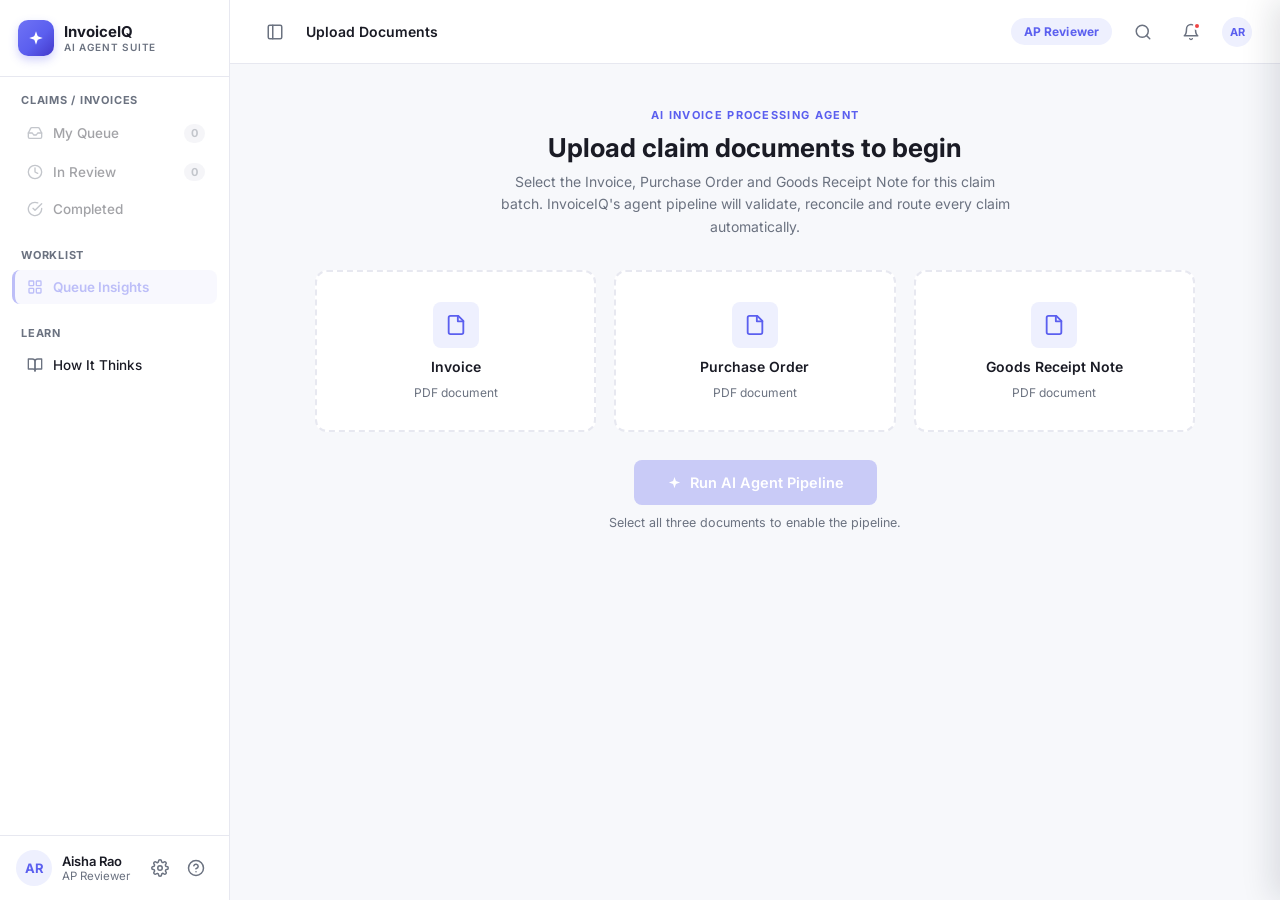
<file: index.html>
<!DOCTYPE html>
<html lang="en">
<head>
  <meta charset="UTF-8" />
  <meta name="viewport" content="width=device-width, initial-scale=1.0" />
  <title>InvoiceIQ — AI Invoice Processing Agent</title>
  <link rel="icon" type="image/svg+xml" href="./assets/logo.svg" />

  <link rel="preconnect" href="https://fonts.googleapis.com" />
  <link rel="preconnect" href="https://fonts.gstatic.com" crossorigin />
  <link href="https://fonts.googleapis.com/css2?family=Inter:wght@400;500;600;700;800&display=swap" rel="stylesheet" />

  <link rel="stylesheet" href="./styles.css" />
</head>
<body>
  <div class="app">

    <!-- ================= SIDEBAR ================= -->
    <aside class="sidebar" id="sidebar">
      <div class="sidebar__logo">
        <div class="logo-mark">
          <svg viewBox="0 0 24 24" fill="currentColor"><path d="m12 3-1.912 5.813a2 2 0 0 1-1.275 1.275L3 12l5.813 1.912a2 2 0 0 1 1.275 1.275L12 21l1.912-5.813a2 2 0 0 1 1.275-1.275L21 12l-5.813-1.912a2 2 0 0 1-1.275-1.275L12 3Z"/></svg>
        </div>
        <div>
          <div class="logo-text__name">InvoiceIQ</div>
          <div class="logo-text__tag">AI Agent Suite</div>
        </div>
      </div>

      <nav class="sidebar__nav">
        <div class="nav-section">
          <p class="nav-section__title">Claims / Invoices</p>
          <a class="nav-item disabled" data-view="my-queue" data-tab="all">
            <span class="nav-item__left">
              <span class="nav-item__icon"><svg viewBox="0 0 24 24" fill="none" stroke="currentColor" stroke-width="2" stroke-linecap="round" stroke-linejoin="round"><path d="M22 12h-6l-2 3h-4l-2-3H2"/><path d="M5.45 5.11 2 12v6a2 2 0 0 0 2 2h16a2 2 0 0 0 2-2v-6l-3.45-6.89A2 2 0 0 0 16.76 4H7.24a2 2 0 0 0-1.79 1.11Z"/></svg></span>
              My Queue
            </span>
            <span class="nav-badge" id="badgeMyQueue">0</span>
          </a>
          <a class="nav-item disabled" data-view="my-queue" data-tab="review">
            <span class="nav-item__left">
              <span class="nav-item__icon"><svg viewBox="0 0 24 24" fill="none" stroke="currentColor" stroke-width="2" stroke-linecap="round" stroke-linejoin="round"><circle cx="12" cy="12" r="10"/><polyline points="12 6 12 12 16 14"/></svg></span>
              In Review
            </span>
            <span class="nav-badge" id="badgeInReview">0</span>
          </a>
          <a class="nav-item disabled" data-view="my-queue" data-tab="payment-queue">
            <span class="nav-item__left">
              <span class="nav-item__icon"><svg viewBox="0 0 24 24" fill="none" stroke="currentColor" stroke-width="2" stroke-linecap="round" stroke-linejoin="round"><path d="M22 11.08V12a10 10 0 1 1-5.93-9.14"/><polyline points="22 4 12 14.01 9 11.01"/></svg></span>
              Completed
            </span>
          </a>
        </div>

        <div class="nav-section">
          <p class="nav-section__title">Worklist</p>
          <a class="nav-item disabled active" data-view="queue-insights">
            <span class="nav-item__left">
              <span class="nav-item__icon"><svg viewBox="0 0 24 24" fill="none" stroke="currentColor" stroke-width="2" stroke-linecap="round" stroke-linejoin="round"><rect x="3" y="3" width="7" height="7" rx="1"/><rect x="14" y="3" width="7" height="7" rx="1"/><rect x="14" y="14" width="7" height="7" rx="1"/><rect x="3" y="14" width="7" height="7" rx="1"/></svg></span>
              Queue Insights
            </span>
          </a>
        </div>

        <div class="nav-section">
          <p class="nav-section__title">Learn</p>
          <a class="nav-item" data-view="how-it-thinks">
            <span class="nav-item__left">
              <span class="nav-item__icon"><svg viewBox="0 0 24 24" fill="none" stroke="currentColor" stroke-width="2" stroke-linecap="round" stroke-linejoin="round"><path d="M2 3h6a4 4 0 0 1 4 4v14a3 3 0 0 0-3-3H2z"/><path d="M22 3h-6a4 4 0 0 0-4 4v14a3 3 0 0 1 3-3h7z"/></svg></span>
              How It Thinks
            </span>
          </a>
        </div>
      </nav>

      <div class="sidebar__profile">
        <div class="avatar">AR</div>
        <div class="profile-info">
          <div class="profile-name">Aisha Rao</div>
          <div class="profile-role">AP Reviewer</div>
        </div>
        <div class="profile-icons">
          <button class="icon-btn" title="Settings" type="button">
            <svg viewBox="0 0 24 24" fill="none" stroke="currentColor" stroke-width="2" stroke-linecap="round" stroke-linejoin="round"><circle cx="12" cy="12" r="3"/><path d="M19.4 15a1.65 1.65 0 0 0 .33 1.82l.06.06a2 2 0 0 1 0 2.83 2 2 0 0 1-2.83 0l-.06-.06a1.65 1.65 0 0 0-1.82-.33 1.65 1.65 0 0 0-1 1.51V21a2 2 0 0 1-2 2 2 2 0 0 1-2-2v-.09A1.65 1.65 0 0 0 9 19.4a1.65 1.65 0 0 0-1.82.33l-.06.06a2 2 0 0 1-2.83 0 2 2 0 0 1 0-2.83l.06-.06a1.65 1.65 0 0 0 .33-1.82 1.65 1.65 0 0 0-1.51-1H3a2 2 0 0 1-2-2 2 2 0 0 1 2-2h.09A1.65 1.65 0 0 0 4.6 9a1.65 1.65 0 0 0-.33-1.82l-.06-.06a2 2 0 0 1 0-2.83 2 2 0 0 1 2.83 0l.06.06a1.65 1.65 0 0 0 1.82.33H9a1.65 1.65 0 0 0 1-1.51V3a2 2 0 0 1 2-2 2 2 0 0 1 2 2v.09a1.65 1.65 0 0 0 1 1.51 1.65 1.65 0 0 0 1.82-.33l.06-.06a2 2 0 0 1 2.83 0 2 2 0 0 1 0 2.83l-.06.06a1.65 1.65 0 0 0-.33 1.82V9a1.65 1.65 0 0 0 1.51 1H21a2 2 0 0 1 2 2 2 2 0 0 1-2 2h-.09a1.65 1.65 0 0 0-1.51 1z"/></svg>
          </button>
          <button class="icon-btn" title="Help" type="button">
            <svg viewBox="0 0 24 24" fill="none" stroke="currentColor" stroke-width="2" stroke-linecap="round" stroke-linejoin="round"><circle cx="12" cy="12" r="10"/><path d="M9.09 9a3 3 0 0 1 5.83 1c0 2-3 3-3 3"/><line x1="12" y1="17" x2="12.01" y2="17"/></svg>
          </button>
        </div>
      </div>
    </aside>

    <!-- ================= MAIN ================= -->
    <div class="main">
      <header class="topbar">
        <div class="topbar__left">
          <button class="icon-btn" id="sidebarToggle" title="Toggle sidebar" type="button">
            <svg viewBox="0 0 24 24" fill="none" stroke="currentColor" stroke-width="2" stroke-linecap="round" stroke-linejoin="round"><rect x="3" y="3" width="18" height="18" rx="2"/><line x1="9" y1="3" x2="9" y2="21"/></svg>
          </button>
          <span class="breadcrumb" id="topbarBreadcrumb">Upload Documents</span>
        </div>
        <div class="topbar__right">
          <span class="role-pill">AP Reviewer</span>
          <button class="icon-btn" title="Search" type="button">
            <svg viewBox="0 0 24 24" fill="none" stroke="currentColor" stroke-width="2" stroke-linecap="round" stroke-linejoin="round"><circle cx="11" cy="11" r="8"/><line x1="21" y1="21" x2="16.65" y2="16.65"/></svg>
          </button>
          <button class="icon-btn" title="Notifications" type="button">
            <svg viewBox="0 0 24 24" fill="none" stroke="currentColor" stroke-width="2" stroke-linecap="round" stroke-linejoin="round"><path d="M6 8a6 6 0 0 1 12 0c0 7 3 9 3 9H3s3-2 3-9"/><path d="M10.3 21a1.94 1.94 0 0 0 3.4 0"/></svg>
            <span class="notification-dot"></span>
          </button>
          <div class="avatar avatar--sm">AR</div>
        </div>
      </header>

      <main class="content" id="content">
        <!-- Views are rendered here by script.js -->
      </main>
    </div>
  </div>

  <!-- ================= CLAIM DETAIL SLIDE-OVER ================= -->
  <div class="overlay-backdrop" id="claimBackdrop"></div>
  <aside class="slideover" id="claimSlideover">
    <!-- Rendered by script.js -->
  </aside>

  <!-- ================= "HOW IT THINKS" MODAL ================= -->
  <div class="overlay-backdrop center" id="thinkBackdrop">
    <div class="modal" id="thinkModal">
      <!-- Rendered by script.js -->
    </div>
  </div>

  <!-- ================= TOASTS ================= -->
  <div class="toast-container" id="toastContainer"></div>

  <script src="./data/claims.js"></script>
  <script src="./script.js"></script>
</body>
</html>
</file>
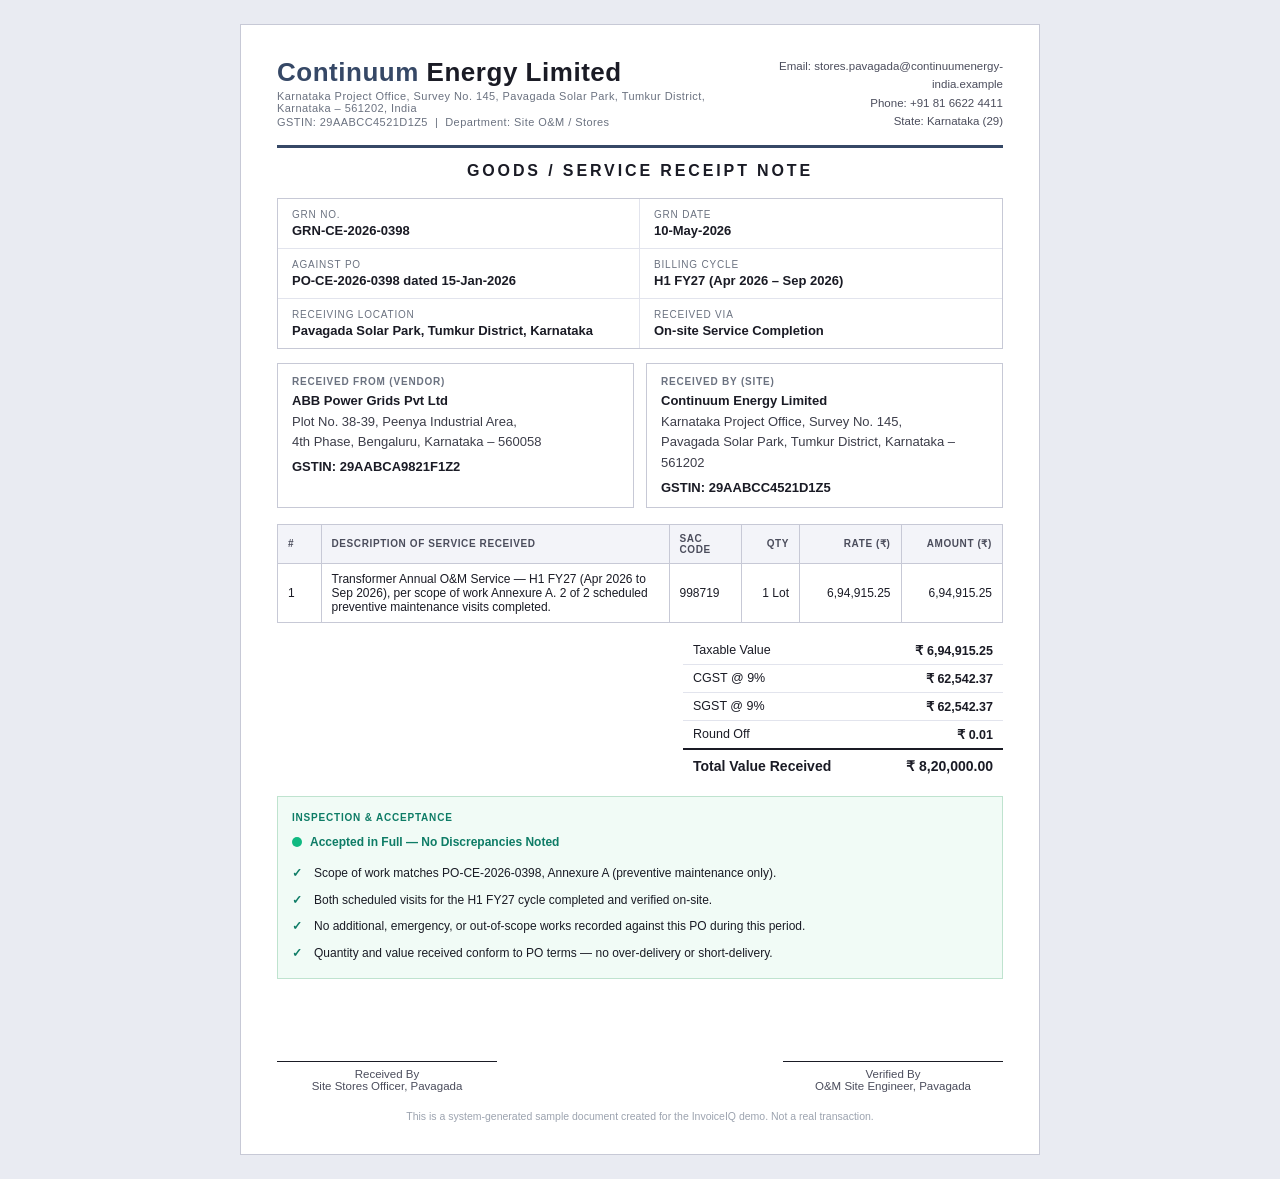
<file: assets/sample-documents/GRN_CE-2026-0398.html>
<!DOCTYPE html>
<html lang="en">
<head>
<meta charset="UTF-8" />
<meta name="viewport" content="width=device-width, initial-scale=1.0" />
<title>Goods Receipt Note GRN-CE-2026-0398 — Continuum Energy Limited</title>
<style>
  * { margin: 0; padding: 0; box-sizing: border-box; }
  body {
    font-family: 'Segoe UI', Arial, sans-serif;
    background: #e9ebf2;
    color: #1a1b25;
    padding: 24px;
    font-size: 13px;
  }
  .sheet {
    max-width: 800px;
    margin: 0 auto;
    background: #fff;
    border: 1px solid #c7c9d6;
    padding: 32px 36px;
  }
  .letterhead {
    display: flex;
    justify-content: space-between;
    align-items: flex-start;
    border-bottom: 3px solid #364866;
    padding-bottom: 14px;
    margin-bottom: 14px;
  }
  .letterhead .brand {
    font-size: 26px;
    font-weight: 800;
    letter-spacing: 0.02em;
    color: #364866;
  }
  .letterhead .brand span { color: #1a1b25; }
  .letterhead .brand-sub {
    font-size: 11px;
    color: #6B7280;
    margin-top: 2px;
    letter-spacing: 0.04em;
  }
  .letterhead .meta {
    text-align: right;
    font-size: 11.5px;
    color: #4b4d5c;
    line-height: 1.6;
  }
  .doc-title {
    text-align: center;
    font-size: 16px;
    font-weight: 700;
    letter-spacing: 0.18em;
    margin: 14px 0 18px;
    text-transform: uppercase;
  }
  .meta-grid {
    display: grid;
    grid-template-columns: 1fr 1fr;
    gap: 0;
    border: 1px solid #c7c9d6;
    margin-bottom: 14px;
  }
  .meta-grid > div {
    padding: 10px 14px;
    border-bottom: 1px solid #e2e4ed;
    border-right: 1px solid #e2e4ed;
  }
  .meta-grid > div:nth-child(2n) { border-right: none; }
  .meta-grid > div:nth-last-child(-n+2) { border-bottom: none; }
  .meta-label {
    font-size: 10px;
    text-transform: uppercase;
    letter-spacing: 0.08em;
    color: #6B7280;
    margin-bottom: 3px;
  }
  .meta-value { font-weight: 600; }
  .parties {
    display: grid;
    grid-template-columns: 1fr 1fr;
    gap: 12px;
    margin-bottom: 16px;
  }
  .party-box {
    border: 1px solid #c7c9d6;
    padding: 12px 14px;
  }
  .party-box h4 {
    font-size: 10px;
    text-transform: uppercase;
    letter-spacing: 0.08em;
    color: #6B7280;
    margin-bottom: 6px;
  }
  .party-box .name { font-weight: 700; margin-bottom: 4px; }
  .party-box .addr { line-height: 1.6; color: #3c3d49; }
  .party-box .gstin { margin-top: 6px; font-weight: 600; }
  table.items {
    width: 100%;
    border-collapse: collapse;
    margin-bottom: 14px;
  }
  table.items th, table.items td {
    border: 1px solid #c7c9d6;
    padding: 8px 10px;
    font-size: 12px;
  }
  table.items th {
    background: #f3f4f9;
    text-transform: uppercase;
    font-size: 10px;
    letter-spacing: 0.06em;
    color: #4b4d5c;
    text-align: left;
  }
  table.items td.num, table.items th.num { text-align: right; }
  .summary-wrap {
    display: flex;
    justify-content: flex-end;
    margin-bottom: 16px;
  }
  table.summary {
    border-collapse: collapse;
    width: 320px;
  }
  table.summary td {
    padding: 6px 10px;
    font-size: 12.5px;
    border-bottom: 1px solid #e2e4ed;
  }
  table.summary td:last-child { text-align: right; font-weight: 600; }
  table.summary tr.total td {
    border-top: 2px solid #1a1b25;
    border-bottom: none;
    font-weight: 800;
    font-size: 14px;
    padding-top: 8px;
  }
  .inspection-box {
    border: 1px solid #bfe3cf;
    background: #f1fbf6;
    padding: 12px 14px;
    font-size: 12px;
    line-height: 1.7;
    margin-bottom: 16px;
  }
  .inspection-box h4 {
    font-size: 10px;
    text-transform: uppercase;
    letter-spacing: 0.08em;
    color: #0E7C66;
    margin-bottom: 6px;
  }
  .inspection-box .status-row {
    display: flex;
    align-items: center;
    gap: 8px;
    margin-bottom: 8px;
    font-weight: 700;
    color: #0E7C66;
  }
  .inspection-box .status-row .dot {
    width: 10px;
    height: 10px;
    border-radius: 50%;
    background: #10B981;
    display: inline-block;
  }
  .checklist {
    list-style: none;
    margin-top: 8px;
  }
  .checklist li {
    padding: 3px 0 3px 22px;
    position: relative;
  }
  .checklist li::before {
    content: "✓";
    position: absolute;
    left: 0;
    color: #0E7C66;
    font-weight: 800;
  }
  .signature-row {
    display: flex;
    justify-content: space-between;
    text-align: center;
    margin-top: 36px;
  }
  .signature-row .box { width: 220px; }
  .signature-row .line {
    margin-top: 46px;
    border-top: 1px solid #1a1b25;
    padding-top: 6px;
    font-size: 11.5px;
    color: #4b4d5c;
  }
  .footer-note {
    margin-top: 18px;
    text-align: center;
    font-size: 10.5px;
    color: #9CA3AF;
  }
  @media print {
    body { background: #fff; padding: 0; }
    .sheet { border: none; max-width: 100%; }
  }
</style>
</head>
<body>
  <div class="sheet">
    <div class="letterhead">
      <div>
        <div class="brand">Continuum <span>Energy Limited</span></div>
        <div class="brand-sub">Karnataka Project Office, Survey No. 145, Pavagada Solar Park, Tumkur District, Karnataka – 561202, India</div>
        <div class="brand-sub">GSTIN: 29AABCC4521D1Z5 &nbsp;|&nbsp; Department: Site O&amp;M / Stores</div>
      </div>
      <div class="meta">
        Email: stores.pavagada@continuumenergy-india.example<br/>
        Phone: +91 81 6622 4411<br/>
        State: Karnataka (29)
      </div>
    </div>

    <div class="doc-title">Goods / Service Receipt Note</div>

    <div class="meta-grid">
      <div>
        <div class="meta-label">GRN No.</div>
        <div class="meta-value">GRN-CE-2026-0398</div>
      </div>
      <div>
        <div class="meta-label">GRN Date</div>
        <div class="meta-value">10-May-2026</div>
      </div>
      <div>
        <div class="meta-label">Against PO</div>
        <div class="meta-value">PO-CE-2026-0398 dated 15-Jan-2026</div>
      </div>
      <div>
        <div class="meta-label">Billing Cycle</div>
        <div class="meta-value">H1 FY27 (Apr 2026 – Sep 2026)</div>
      </div>
      <div>
        <div class="meta-label">Receiving Location</div>
        <div class="meta-value">Pavagada Solar Park, Tumkur District, Karnataka</div>
      </div>
      <div>
        <div class="meta-label">Received Via</div>
        <div class="meta-value">On-site Service Completion</div>
      </div>
    </div>

    <div class="parties">
      <div class="party-box">
        <h4>Received From (Vendor)</h4>
        <div class="name">ABB Power Grids Pvt Ltd</div>
        <div class="addr">Plot No. 38-39, Peenya Industrial Area,<br/>4th Phase, Bengaluru, Karnataka – 560058</div>
        <div class="gstin">GSTIN: 29AABCA9821F1Z2</div>
      </div>
      <div class="party-box">
        <h4>Received By (Site)</h4>
        <div class="name">Continuum Energy Limited</div>
        <div class="addr">Karnataka Project Office, Survey No. 145,<br/>Pavagada Solar Park, Tumkur District, Karnataka – 561202</div>
        <div class="gstin">GSTIN: 29AABCC4521D1Z5</div>
      </div>
    </div>

    <table class="items">
      <thead>
        <tr>
          <th style="width:6%">#</th>
          <th>Description of Service Received</th>
          <th style="width:10%">SAC Code</th>
          <th style="width:8%" class="num">Qty</th>
          <th style="width:14%" class="num">Rate (₹)</th>
          <th style="width:14%" class="num">Amount (₹)</th>
        </tr>
      </thead>
      <tbody>
        <tr>
          <td>1</td>
          <td>Transformer Annual O&amp;M Service — H1 FY27 (Apr 2026 to Sep 2026), per scope of work Annexure A. 2 of 2 scheduled preventive maintenance visits completed.</td>
          <td>998719</td>
          <td class="num">1 Lot</td>
          <td class="num">6,94,915.25</td>
          <td class="num">6,94,915.25</td>
        </tr>
      </tbody>
    </table>

    <div class="summary-wrap">
      <table class="summary">
        <tr><td>Taxable Value</td><td>₹ 6,94,915.25</td></tr>
        <tr><td>CGST @ 9%</td><td>₹ 62,542.37</td></tr>
        <tr><td>SGST @ 9%</td><td>₹ 62,542.37</td></tr>
        <tr><td>Round Off</td><td>₹ 0.01</td></tr>
        <tr class="total"><td>Total Value Received</td><td>₹ 8,20,000.00</td></tr>
      </table>
    </div>

    <div class="inspection-box">
      <h4>Inspection &amp; Acceptance</h4>
      <div class="status-row"><span class="dot"></span> Accepted in Full — No Discrepancies Noted</div>
      <ul class="checklist">
        <li>Scope of work matches PO-CE-2026-0398, Annexure A (preventive maintenance only).</li>
        <li>Both scheduled visits for the H1 FY27 cycle completed and verified on-site.</li>
        <li>No additional, emergency, or out-of-scope works recorded against this PO during this period.</li>
        <li>Quantity and value received conform to PO terms — no over-delivery or short-delivery.</li>
      </ul>
    </div>

    <div class="signature-row">
      <div class="box">
        <div class="line">Received By<br/>Site Stores Officer, Pavagada</div>
      </div>
      <div class="box">
        <div class="line">Verified By<br/>O&amp;M Site Engineer, Pavagada</div>
      </div>
    </div>

    <div class="footer-note">This is a system-generated sample document created for the InvoiceIQ demo. Not a real transaction.</div>
  </div>
</body>
</html>
</file>
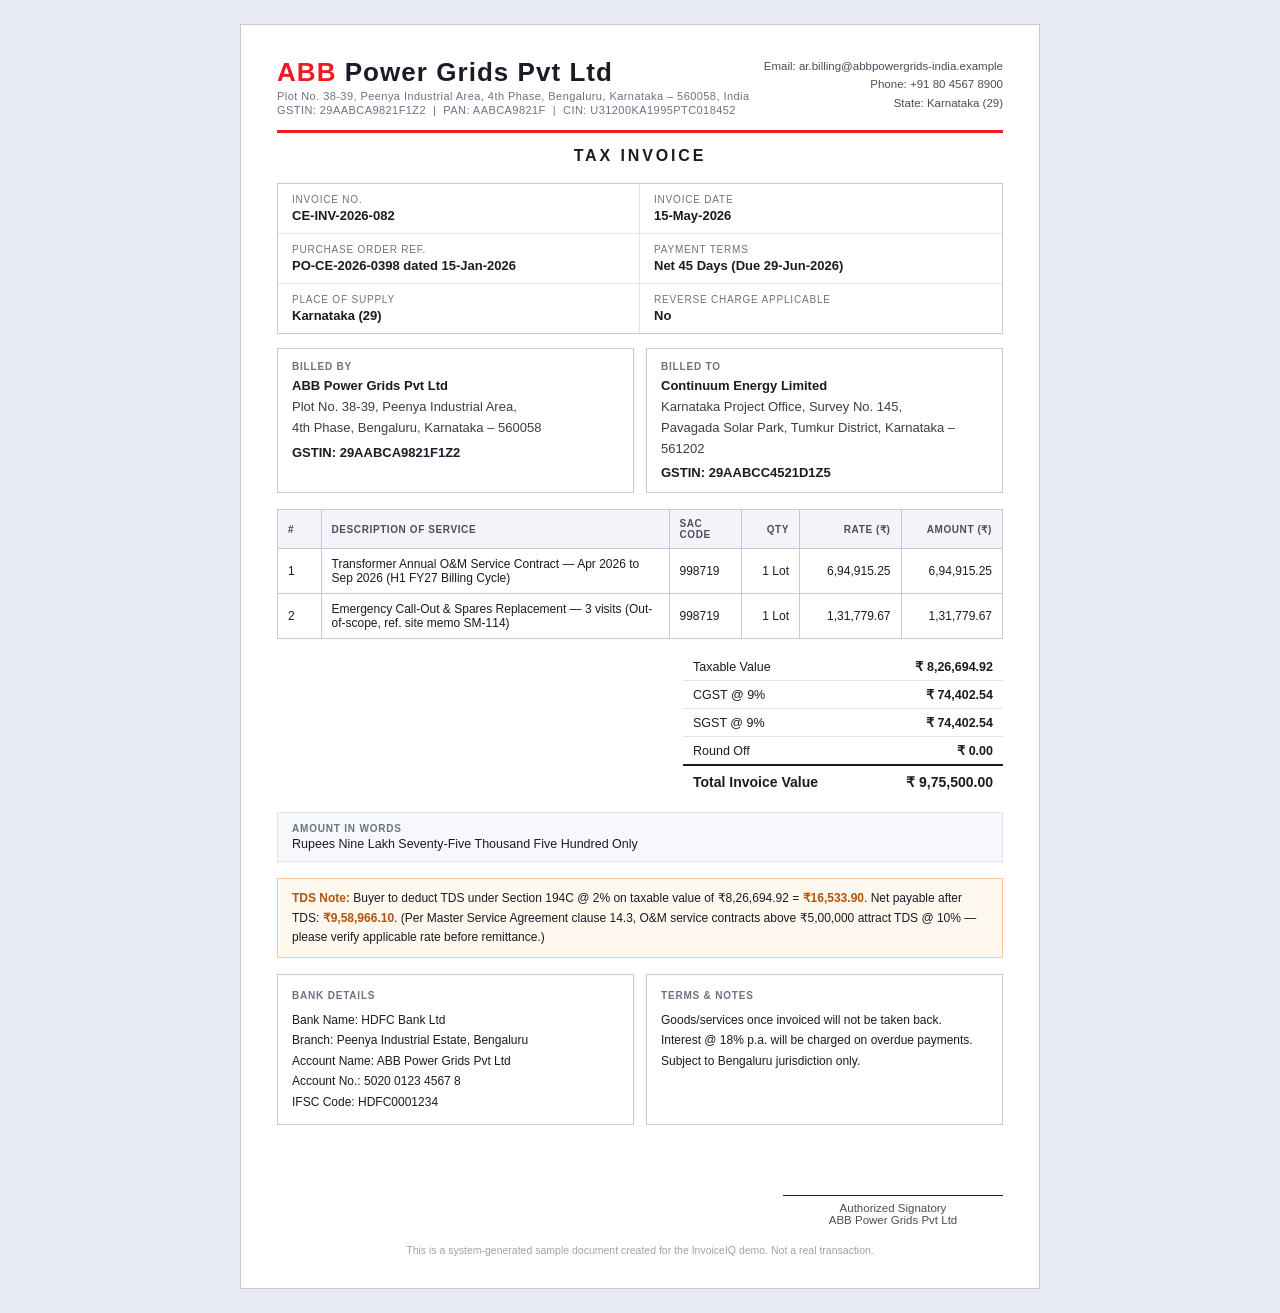
<file: assets/sample-documents/Invoice_CE-INV-2026-082.html>
<!DOCTYPE html>
<html lang="en">
<head>
<meta charset="UTF-8" />
<meta name="viewport" content="width=device-width, initial-scale=1.0" />
<title>Tax Invoice CE-INV-2026-082 — ABB Power Grids Pvt Ltd</title>
<style>
  * { margin: 0; padding: 0; box-sizing: border-box; }
  body {
    font-family: 'Segoe UI', Arial, sans-serif;
    background: #e9ebf2;
    color: #1a1b25;
    padding: 24px;
    font-size: 13px;
  }
  .sheet {
    max-width: 800px;
    margin: 0 auto;
    background: #fff;
    border: 1px solid #c7c9d6;
    padding: 32px 36px;
  }
  .letterhead {
    display: flex;
    justify-content: space-between;
    align-items: flex-start;
    border-bottom: 3px solid #ED1C24;
    padding-bottom: 14px;
    margin-bottom: 14px;
  }
  .letterhead .brand {
    font-size: 26px;
    font-weight: 800;
    letter-spacing: 0.04em;
    color: #ED1C24;
  }
  .letterhead .brand span { color: #1a1b25; }
  .letterhead .brand-sub {
    font-size: 11px;
    color: #6B7280;
    margin-top: 2px;
    letter-spacing: 0.04em;
  }
  .letterhead .meta {
    text-align: right;
    font-size: 11.5px;
    color: #4b4d5c;
    line-height: 1.6;
  }
  .doc-title {
    text-align: center;
    font-size: 16px;
    font-weight: 700;
    letter-spacing: 0.18em;
    margin: 14px 0 18px;
    text-transform: uppercase;
  }
  .meta-grid {
    display: grid;
    grid-template-columns: 1fr 1fr;
    gap: 0;
    border: 1px solid #c7c9d6;
    margin-bottom: 14px;
  }
  .meta-grid > div {
    padding: 10px 14px;
    border-bottom: 1px solid #e2e4ed;
    border-right: 1px solid #e2e4ed;
  }
  .meta-grid > div:nth-child(2n) { border-right: none; }
  .meta-grid > div:nth-last-child(-n+2) { border-bottom: none; }
  .meta-label {
    font-size: 10px;
    text-transform: uppercase;
    letter-spacing: 0.08em;
    color: #6B7280;
    margin-bottom: 3px;
  }
  .meta-value { font-weight: 600; }
  .parties {
    display: grid;
    grid-template-columns: 1fr 1fr;
    gap: 12px;
    margin-bottom: 16px;
  }
  .party-box {
    border: 1px solid #c7c9d6;
    padding: 12px 14px;
  }
  .party-box h4 {
    font-size: 10px;
    text-transform: uppercase;
    letter-spacing: 0.08em;
    color: #6B7280;
    margin-bottom: 6px;
  }
  .party-box .name { font-weight: 700; margin-bottom: 4px; }
  .party-box .addr { line-height: 1.6; color: #3c3d49; }
  .party-box .gstin { margin-top: 6px; font-weight: 600; }
  table.items {
    width: 100%;
    border-collapse: collapse;
    margin-bottom: 14px;
  }
  table.items th, table.items td {
    border: 1px solid #c7c9d6;
    padding: 8px 10px;
    font-size: 12px;
  }
  table.items th {
    background: #f3f4f9;
    text-transform: uppercase;
    font-size: 10px;
    letter-spacing: 0.06em;
    color: #4b4d5c;
    text-align: left;
  }
  table.items td.num, table.items th.num { text-align: right; }
  .summary-wrap {
    display: flex;
    justify-content: flex-end;
    margin-bottom: 16px;
  }
  table.summary {
    border-collapse: collapse;
    width: 320px;
  }
  table.summary td {
    padding: 6px 10px;
    font-size: 12.5px;
    border-bottom: 1px solid #e2e4ed;
  }
  table.summary td:last-child { text-align: right; font-weight: 600; }
  table.summary tr.total td {
    border-top: 2px solid #1a1b25;
    border-bottom: none;
    font-weight: 800;
    font-size: 14px;
    padding-top: 8px;
  }
  .words {
    font-size: 12.5px;
    margin-bottom: 16px;
    padding: 10px 14px;
    background: #f7f8fb;
    border: 1px solid #e2e4ed;
  }
  .words strong { display: block; font-size: 10px; text-transform: uppercase; letter-spacing: 0.08em; color: #6B7280; margin-bottom: 3px; }
  .tds-note {
    border: 1px solid #f3c89a;
    background: #fff8ef;
    padding: 10px 14px;
    font-size: 12px;
    margin-bottom: 16px;
    line-height: 1.6;
  }
  .tds-note strong { color: #b45309; }
  .bank-and-terms {
    display: grid;
    grid-template-columns: 1fr 1fr;
    gap: 12px;
    margin-bottom: 24px;
  }
  .bank-and-terms .box {
    border: 1px solid #c7c9d6;
    padding: 12px 14px;
    font-size: 12px;
    line-height: 1.7;
  }
  .bank-and-terms h4 {
    font-size: 10px;
    text-transform: uppercase;
    letter-spacing: 0.08em;
    color: #6B7280;
    margin-bottom: 6px;
  }
  .signature {
    display: flex;
    justify-content: flex-end;
    text-align: center;
  }
  .signature .box {
    width: 220px;
  }
  .signature .line {
    margin-top: 46px;
    border-top: 1px solid #1a1b25;
    padding-top: 6px;
    font-size: 11.5px;
    color: #4b4d5c;
  }
  .footer-note {
    margin-top: 18px;
    text-align: center;
    font-size: 10.5px;
    color: #9CA3AF;
  }
  @media print {
    body { background: #fff; padding: 0; }
    .sheet { border: none; max-width: 100%; }
  }
</style>
</head>
<body>
  <div class="sheet">
    <div class="letterhead">
      <div>
        <div class="brand">ABB <span>Power Grids Pvt Ltd</span></div>
        <div class="brand-sub">Plot No. 38-39, Peenya Industrial Area, 4th Phase, Bengaluru, Karnataka – 560058, India</div>
        <div class="brand-sub">GSTIN: 29AABCA9821F1Z2 &nbsp;|&nbsp; PAN: AABCA9821F &nbsp;|&nbsp; CIN: U31200KA1995PTC018452</div>
      </div>
      <div class="meta">
        Email: ar.billing@abbpowergrids-india.example<br/>
        Phone: +91 80 4567 8900<br/>
        State: Karnataka (29)
      </div>
    </div>

    <div class="doc-title">Tax Invoice</div>

    <div class="meta-grid">
      <div>
        <div class="meta-label">Invoice No.</div>
        <div class="meta-value">CE-INV-2026-082</div>
      </div>
      <div>
        <div class="meta-label">Invoice Date</div>
        <div class="meta-value">15-May-2026</div>
      </div>
      <div>
        <div class="meta-label">Purchase Order Ref.</div>
        <div class="meta-value">PO-CE-2026-0398 dated 15-Jan-2026</div>
      </div>
      <div>
        <div class="meta-label">Payment Terms</div>
        <div class="meta-value">Net 45 Days (Due 29-Jun-2026)</div>
      </div>
      <div>
        <div class="meta-label">Place of Supply</div>
        <div class="meta-value">Karnataka (29)</div>
      </div>
      <div>
        <div class="meta-label">Reverse Charge Applicable</div>
        <div class="meta-value">No</div>
      </div>
    </div>

    <div class="parties">
      <div class="party-box">
        <h4>Billed By</h4>
        <div class="name">ABB Power Grids Pvt Ltd</div>
        <div class="addr">Plot No. 38-39, Peenya Industrial Area,<br/>4th Phase, Bengaluru, Karnataka – 560058</div>
        <div class="gstin">GSTIN: 29AABCA9821F1Z2</div>
      </div>
      <div class="party-box">
        <h4>Billed To</h4>
        <div class="name">Continuum Energy Limited</div>
        <div class="addr">Karnataka Project Office, Survey No. 145,<br/>Pavagada Solar Park, Tumkur District, Karnataka – 561202</div>
        <div class="gstin">GSTIN: 29AABCC4521D1Z5</div>
      </div>
    </div>

    <table class="items">
      <thead>
        <tr>
          <th style="width:6%">#</th>
          <th>Description of Service</th>
          <th style="width:10%">SAC Code</th>
          <th style="width:8%" class="num">Qty</th>
          <th style="width:14%" class="num">Rate (₹)</th>
          <th style="width:14%" class="num">Amount (₹)</th>
        </tr>
      </thead>
      <tbody>
        <tr>
          <td>1</td>
          <td>Transformer Annual O&amp;M Service Contract — Apr 2026 to Sep 2026 (H1 FY27 Billing Cycle)</td>
          <td>998719</td>
          <td class="num">1 Lot</td>
          <td class="num">6,94,915.25</td>
          <td class="num">6,94,915.25</td>
        </tr>
        <tr>
          <td>2</td>
          <td>Emergency Call-Out &amp; Spares Replacement — 3 visits (Out-of-scope, ref. site memo SM-114)</td>
          <td>998719</td>
          <td class="num">1 Lot</td>
          <td class="num">1,31,779.67</td>
          <td class="num">1,31,779.67</td>
        </tr>
      </tbody>
    </table>

    <div class="summary-wrap">
      <table class="summary">
        <tr><td>Taxable Value</td><td>₹ 8,26,694.92</td></tr>
        <tr><td>CGST @ 9%</td><td>₹ 74,402.54</td></tr>
        <tr><td>SGST @ 9%</td><td>₹ 74,402.54</td></tr>
        <tr><td>Round Off</td><td>₹ 0.00</td></tr>
        <tr class="total"><td>Total Invoice Value</td><td>₹ 9,75,500.00</td></tr>
      </table>
    </div>

    <div class="words">
      <strong>Amount in Words</strong>
      Rupees Nine Lakh Seventy-Five Thousand Five Hundred Only
    </div>

    <div class="tds-note">
      <strong>TDS Note:</strong> Buyer to deduct TDS under Section 194C @ 2% on taxable value of ₹8,26,694.92 = <strong>₹16,533.90</strong>.
      Net payable after TDS: <strong>₹9,58,966.10</strong>. (Per Master Service Agreement clause 14.3, O&amp;M service contracts above ₹5,00,000 attract TDS @ 10% — please verify applicable rate before remittance.)
    </div>

    <div class="bank-and-terms">
      <div class="box">
        <h4>Bank Details</h4>
        Bank Name: HDFC Bank Ltd<br/>
        Branch: Peenya Industrial Estate, Bengaluru<br/>
        Account Name: ABB Power Grids Pvt Ltd<br/>
        Account No.: 5020 0123 4567 8<br/>
        IFSC Code: HDFC0001234
      </div>
      <div class="box">
        <h4>Terms &amp; Notes</h4>
        Goods/services once invoiced will not be taken back.<br/>
        Interest @ 18% p.a. will be charged on overdue payments.<br/>
        Subject to Bengaluru jurisdiction only.
      </div>
    </div>

    <div class="signature">
      <div class="box">
        <div class="line">Authorized Signatory<br/>ABB Power Grids Pvt Ltd</div>
      </div>
    </div>

    <div class="footer-note">This is a system-generated sample document created for the InvoiceIQ demo. Not a real transaction.</div>
  </div>
</body>
</html>
</file>
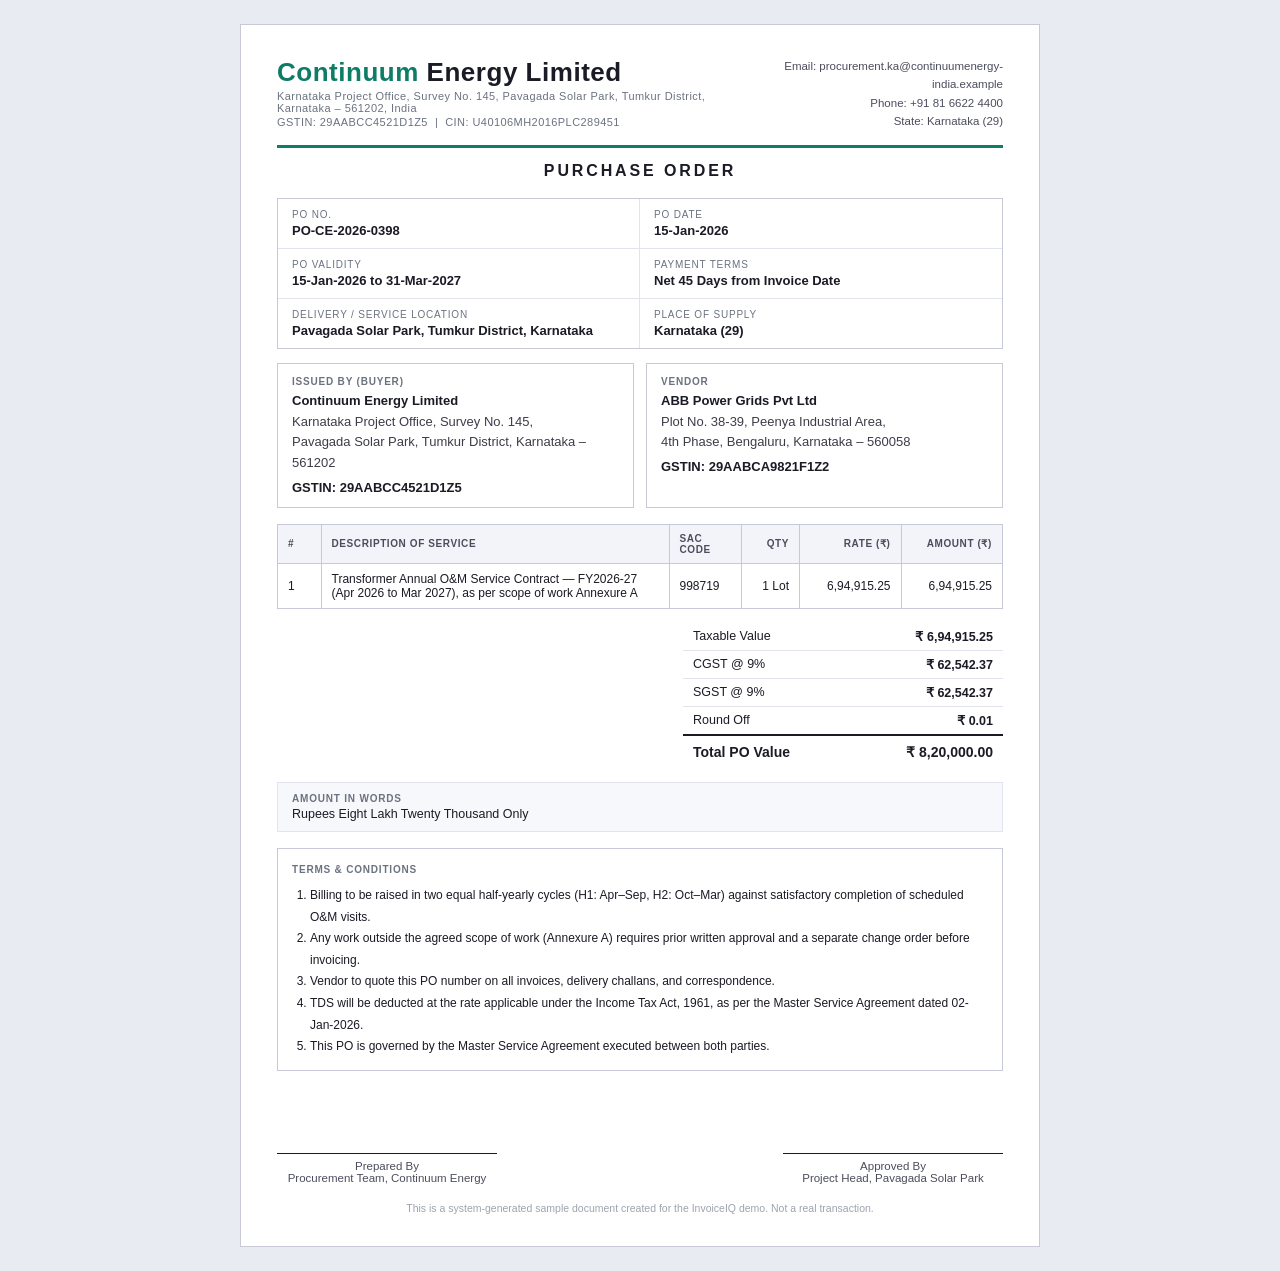
<file: assets/sample-documents/PO_CE-2026-0398.html>
<!DOCTYPE html>
<html lang="en">
<head>
<meta charset="UTF-8" />
<meta name="viewport" content="width=device-width, initial-scale=1.0" />
<title>Purchase Order PO-CE-2026-0398 — Continuum Energy Limited</title>
<style>
  * { margin: 0; padding: 0; box-sizing: border-box; }
  body {
    font-family: 'Segoe UI', Arial, sans-serif;
    background: #e9ebf2;
    color: #1a1b25;
    padding: 24px;
    font-size: 13px;
  }
  .sheet {
    max-width: 800px;
    margin: 0 auto;
    background: #fff;
    border: 1px solid #c7c9d6;
    padding: 32px 36px;
  }
  .letterhead {
    display: flex;
    justify-content: space-between;
    align-items: flex-start;
    border-bottom: 3px solid #0E7C66;
    padding-bottom: 14px;
    margin-bottom: 14px;
  }
  .letterhead .brand {
    font-size: 26px;
    font-weight: 800;
    letter-spacing: 0.02em;
    color: #0E7C66;
  }
  .letterhead .brand span { color: #1a1b25; }
  .letterhead .brand-sub {
    font-size: 11px;
    color: #6B7280;
    margin-top: 2px;
    letter-spacing: 0.04em;
  }
  .letterhead .meta {
    text-align: right;
    font-size: 11.5px;
    color: #4b4d5c;
    line-height: 1.6;
  }
  .doc-title {
    text-align: center;
    font-size: 16px;
    font-weight: 700;
    letter-spacing: 0.18em;
    margin: 14px 0 18px;
    text-transform: uppercase;
  }
  .meta-grid {
    display: grid;
    grid-template-columns: 1fr 1fr;
    gap: 0;
    border: 1px solid #c7c9d6;
    margin-bottom: 14px;
  }
  .meta-grid > div {
    padding: 10px 14px;
    border-bottom: 1px solid #e2e4ed;
    border-right: 1px solid #e2e4ed;
  }
  .meta-grid > div:nth-child(2n) { border-right: none; }
  .meta-grid > div:nth-last-child(-n+2) { border-bottom: none; }
  .meta-label {
    font-size: 10px;
    text-transform: uppercase;
    letter-spacing: 0.08em;
    color: #6B7280;
    margin-bottom: 3px;
  }
  .meta-value { font-weight: 600; }
  .parties {
    display: grid;
    grid-template-columns: 1fr 1fr;
    gap: 12px;
    margin-bottom: 16px;
  }
  .party-box {
    border: 1px solid #c7c9d6;
    padding: 12px 14px;
  }
  .party-box h4 {
    font-size: 10px;
    text-transform: uppercase;
    letter-spacing: 0.08em;
    color: #6B7280;
    margin-bottom: 6px;
  }
  .party-box .name { font-weight: 700; margin-bottom: 4px; }
  .party-box .addr { line-height: 1.6; color: #3c3d49; }
  .party-box .gstin { margin-top: 6px; font-weight: 600; }
  table.items {
    width: 100%;
    border-collapse: collapse;
    margin-bottom: 14px;
  }
  table.items th, table.items td {
    border: 1px solid #c7c9d6;
    padding: 8px 10px;
    font-size: 12px;
  }
  table.items th {
    background: #f3f4f9;
    text-transform: uppercase;
    font-size: 10px;
    letter-spacing: 0.06em;
    color: #4b4d5c;
    text-align: left;
  }
  table.items td.num, table.items th.num { text-align: right; }
  .summary-wrap {
    display: flex;
    justify-content: flex-end;
    margin-bottom: 16px;
  }
  table.summary {
    border-collapse: collapse;
    width: 320px;
  }
  table.summary td {
    padding: 6px 10px;
    font-size: 12.5px;
    border-bottom: 1px solid #e2e4ed;
  }
  table.summary td:last-child { text-align: right; font-weight: 600; }
  table.summary tr.total td {
    border-top: 2px solid #1a1b25;
    border-bottom: none;
    font-weight: 800;
    font-size: 14px;
    padding-top: 8px;
  }
  .words {
    font-size: 12.5px;
    margin-bottom: 16px;
    padding: 10px 14px;
    background: #f7f8fb;
    border: 1px solid #e2e4ed;
  }
  .words strong { display: block; font-size: 10px; text-transform: uppercase; letter-spacing: 0.08em; color: #6B7280; margin-bottom: 3px; }
  .terms-box {
    border: 1px solid #c7c9d6;
    padding: 12px 14px;
    font-size: 12px;
    line-height: 1.8;
    margin-bottom: 24px;
  }
  .terms-box h4 {
    font-size: 10px;
    text-transform: uppercase;
    letter-spacing: 0.08em;
    color: #6B7280;
    margin-bottom: 6px;
  }
  .terms-box ol { padding-left: 18px; }
  .signature-row {
    display: flex;
    justify-content: space-between;
    text-align: center;
    margin-top: 36px;
  }
  .signature-row .box { width: 220px; }
  .signature-row .line {
    margin-top: 46px;
    border-top: 1px solid #1a1b25;
    padding-top: 6px;
    font-size: 11.5px;
    color: #4b4d5c;
  }
  .footer-note {
    margin-top: 18px;
    text-align: center;
    font-size: 10.5px;
    color: #9CA3AF;
  }
  @media print {
    body { background: #fff; padding: 0; }
    .sheet { border: none; max-width: 100%; }
  }
</style>
</head>
<body>
  <div class="sheet">
    <div class="letterhead">
      <div>
        <div class="brand">Continuum <span>Energy Limited</span></div>
        <div class="brand-sub">Karnataka Project Office, Survey No. 145, Pavagada Solar Park, Tumkur District, Karnataka – 561202, India</div>
        <div class="brand-sub">GSTIN: 29AABCC4521D1Z5 &nbsp;|&nbsp; CIN: U40106MH2016PLC289451</div>
      </div>
      <div class="meta">
        Email: procurement.ka@continuumenergy-india.example<br/>
        Phone: +91 81 6622 4400<br/>
        State: Karnataka (29)
      </div>
    </div>

    <div class="doc-title">Purchase Order</div>

    <div class="meta-grid">
      <div>
        <div class="meta-label">PO No.</div>
        <div class="meta-value">PO-CE-2026-0398</div>
      </div>
      <div>
        <div class="meta-label">PO Date</div>
        <div class="meta-value">15-Jan-2026</div>
      </div>
      <div>
        <div class="meta-label">PO Validity</div>
        <div class="meta-value">15-Jan-2026 to 31-Mar-2027</div>
      </div>
      <div>
        <div class="meta-label">Payment Terms</div>
        <div class="meta-value">Net 45 Days from Invoice Date</div>
      </div>
      <div>
        <div class="meta-label">Delivery / Service Location</div>
        <div class="meta-value">Pavagada Solar Park, Tumkur District, Karnataka</div>
      </div>
      <div>
        <div class="meta-label">Place of Supply</div>
        <div class="meta-value">Karnataka (29)</div>
      </div>
    </div>

    <div class="parties">
      <div class="party-box">
        <h4>Issued By (Buyer)</h4>
        <div class="name">Continuum Energy Limited</div>
        <div class="addr">Karnataka Project Office, Survey No. 145,<br/>Pavagada Solar Park, Tumkur District, Karnataka – 561202</div>
        <div class="gstin">GSTIN: 29AABCC4521D1Z5</div>
      </div>
      <div class="party-box">
        <h4>Vendor</h4>
        <div class="name">ABB Power Grids Pvt Ltd</div>
        <div class="addr">Plot No. 38-39, Peenya Industrial Area,<br/>4th Phase, Bengaluru, Karnataka – 560058</div>
        <div class="gstin">GSTIN: 29AABCA9821F1Z2</div>
      </div>
    </div>

    <table class="items">
      <thead>
        <tr>
          <th style="width:6%">#</th>
          <th>Description of Service</th>
          <th style="width:10%">SAC Code</th>
          <th style="width:8%" class="num">Qty</th>
          <th style="width:14%" class="num">Rate (₹)</th>
          <th style="width:14%" class="num">Amount (₹)</th>
        </tr>
      </thead>
      <tbody>
        <tr>
          <td>1</td>
          <td>Transformer Annual O&amp;M Service Contract — FY2026-27 (Apr 2026 to Mar 2027), as per scope of work Annexure A</td>
          <td>998719</td>
          <td class="num">1 Lot</td>
          <td class="num">6,94,915.25</td>
          <td class="num">6,94,915.25</td>
        </tr>
      </tbody>
    </table>

    <div class="summary-wrap">
      <table class="summary">
        <tr><td>Taxable Value</td><td>₹ 6,94,915.25</td></tr>
        <tr><td>CGST @ 9%</td><td>₹ 62,542.37</td></tr>
        <tr><td>SGST @ 9%</td><td>₹ 62,542.37</td></tr>
        <tr><td>Round Off</td><td>₹ 0.01</td></tr>
        <tr class="total"><td>Total PO Value</td><td>₹ 8,20,000.00</td></tr>
      </table>
    </div>

    <div class="words">
      <strong>Amount in Words</strong>
      Rupees Eight Lakh Twenty Thousand Only
    </div>

    <div class="terms-box">
      <h4>Terms &amp; Conditions</h4>
      <ol>
        <li>Billing to be raised in two equal half-yearly cycles (H1: Apr–Sep, H2: Oct–Mar) against satisfactory completion of scheduled O&amp;M visits.</li>
        <li>Any work outside the agreed scope of work (Annexure A) requires prior written approval and a separate change order before invoicing.</li>
        <li>Vendor to quote this PO number on all invoices, delivery challans, and correspondence.</li>
        <li>TDS will be deducted at the rate applicable under the Income Tax Act, 1961, as per the Master Service Agreement dated 02-Jan-2026.</li>
        <li>This PO is governed by the Master Service Agreement executed between both parties.</li>
      </ol>
    </div>

    <div class="signature-row">
      <div class="box">
        <div class="line">Prepared By<br/>Procurement Team, Continuum Energy</div>
      </div>
      <div class="box">
        <div class="line">Approved By<br/>Project Head, Pavagada Solar Park</div>
      </div>
    </div>

    <div class="footer-note">This is a system-generated sample document created for the InvoiceIQ demo. Not a real transaction.</div>
  </div>
</body>
</html>
</file>
<file: styles.css>
/* ==========================================================================
   InvoiceIQ — Stylesheet
   Design language: sidebar + topbar SaaS shell, white cards, indigo accent.
   ========================================================================== */

/* ---------- Tokens ---------- */
:root {
  --brand-primary: #5B5FEF;
  --brand-primary-dark: #4338CA;
  --brand-soft: #EEF0FE;
  --brand-soft-border: #DCDEFC;

  --bg-page: #F7F8FB;
  --bg-card: #FFFFFF;
  --bg-subtle: #FAFBFC;
  --border: #E7E8F0;

  --text-primary: #1A1B25;
  --text-secondary: #6B7280;
  --text-inverse: #FFFFFF;

  --risk-high: #EF4444;
  --risk-high-bg: #FEF2F2;
  --risk-medium: #F59E0B;
  --risk-medium-bg: #FFFBEB;
  --risk-low: #10B981;
  --risk-low-bg: #ECFDF5;
  --info: #3B82F6;
  --info-bg: #EFF6FF;

  --radius-sm: 8px;
  --radius-md: 12px;
  --radius-lg: 16px;
  --shadow-card: 0 1px 2px rgba(16, 24, 40, 0.04), 0 1px 3px rgba(16, 24, 40, 0.04);
  --shadow-pop: 0 8px 24px rgba(16, 24, 40, 0.12);
}

/* ---------- Reset ---------- */
* {
  margin: 0;
  padding: 0;
  box-sizing: border-box;
}

html, body {
  height: 100%;
}

body {
  font-family: 'Inter', -apple-system, BlinkMacSystemFont, 'Segoe UI', sans-serif;
  font-size: 14px;
  color: var(--text-primary);
  background: var(--bg-page);
  -webkit-font-smoothing: antialiased;
  overflow: hidden;
}

ul {
  list-style: none;
}

button, input, textarea {
  font-family: inherit;
}

/* ---------- App Shell ---------- */
.app {
  display: flex;
  height: 100vh;
}

/* ===========================================================
   SIDEBAR
   =========================================================== */
.sidebar {
  width: 230px;
  flex-shrink: 0;
  background: var(--bg-card);
  border-right: 1px solid var(--border);
  display: flex;
  flex-direction: column;
  height: 100vh;
  transition: width 0.2s ease, opacity 0.2s ease;
}

.sidebar.collapsed {
  width: 0;
  opacity: 0;
  overflow: hidden;
  border-right: none;
}

.sidebar__logo {
  display: flex;
  align-items: center;
  gap: 10px;
  padding: 20px 18px;
  border-bottom: 1px solid var(--border);
}

.logo-mark {
  width: 36px;
  height: 36px;
  border-radius: 10px;
  background: linear-gradient(135deg, #6F73F5 0%, var(--brand-primary) 55%, var(--brand-primary-dark) 100%);
  display: flex;
  align-items: center;
  justify-content: center;
  flex-shrink: 0;
  box-shadow: 0 4px 10px rgba(91, 95, 239, 0.28);
}

.logo-mark svg {
  width: 18px;
  height: 18px;
  color: #fff;
}

.logo-text__name {
  font-size: 15px;
  font-weight: 700;
  color: var(--text-primary);
  line-height: 1.2;
}

.logo-text__tag {
  font-size: 10px;
  font-weight: 600;
  letter-spacing: 0.08em;
  text-transform: uppercase;
  color: var(--text-secondary);
}

.sidebar__nav {
  flex: 1;
  overflow-y: auto;
  padding: 16px 12px;
}

.nav-section {
  margin-bottom: 22px;
}

.nav-section__title {
  font-size: 11px;
  font-weight: 700;
  text-transform: uppercase;
  letter-spacing: 0.07em;
  color: var(--text-secondary);
  padding: 0 9px;
  margin-bottom: 8px;
}

.nav-item {
  display: flex;
  align-items: center;
  justify-content: space-between;
  gap: 8px;
  padding: 9px 12px;
  margin-bottom: 2px;
  border-radius: var(--radius-sm);
  border-left: 3px solid transparent;
  font-size: 13.5px;
  font-weight: 500;
  color: var(--text-primary);
  text-decoration: none;
  cursor: pointer;
  transition: background 0.15s, color 0.15s;
}

.nav-item:not(.disabled):hover {
  background: var(--bg-subtle);
}

.nav-item.active {
  background: var(--brand-soft);
  border-left-color: var(--brand-primary);
  color: var(--brand-primary);
  font-weight: 600;
}

.nav-item.disabled {
  opacity: 0.4;
  cursor: not-allowed;
  pointer-events: none;
}

.nav-item__left {
  display: flex;
  align-items: center;
  gap: 10px;
}

.nav-item__icon {
  display: flex;
  align-items: center;
  color: var(--text-secondary);
}

.nav-item.active .nav-item__icon {
  color: var(--brand-primary);
}

.nav-item__icon svg {
  width: 16px;
  height: 16px;
}

.nav-badge {
  background: var(--border);
  color: var(--text-secondary);
  font-size: 11px;
  font-weight: 700;
  padding: 1px 7px;
  border-radius: 999px;
  min-width: 20px;
  text-align: center;
  line-height: 1.5;
}

.nav-item.active .nav-badge {
  background: var(--brand-primary);
  color: #fff;
}

.sidebar__profile {
  border-top: 1px solid var(--border);
  padding: 14px 16px;
  display: flex;
  align-items: center;
  gap: 10px;
}

.avatar {
  width: 36px;
  height: 36px;
  border-radius: 50%;
  background: var(--brand-soft);
  color: var(--brand-primary);
  display: flex;
  align-items: center;
  justify-content: center;
  font-weight: 700;
  font-size: 13px;
  flex-shrink: 0;
}

.avatar--sm {
  width: 30px;
  height: 30px;
  font-size: 11px;
}

.profile-info {
  flex: 1;
  min-width: 0;
}

.profile-name {
  font-size: 13px;
  font-weight: 600;
  color: var(--text-primary);
  white-space: nowrap;
  overflow: hidden;
  text-overflow: ellipsis;
}

.profile-role {
  font-size: 11.5px;
  color: var(--text-secondary);
}

.profile-icons {
  display: flex;
  gap: 2px;
  flex-shrink: 0;
}

/* ===========================================================
   MAIN / TOPBAR
   =========================================================== */
.main {
  flex: 1;
  display: flex;
  flex-direction: column;
  height: 100vh;
  min-width: 0;
}

.topbar {
  height: 64px;
  flex-shrink: 0;
  background: var(--bg-card);
  border-bottom: 1px solid var(--border);
  display: flex;
  align-items: center;
  justify-content: space-between;
  padding: 0 28px;
}

.topbar__left,
.topbar__right {
  display: flex;
  align-items: center;
  gap: 14px;
}

.breadcrumb {
  font-size: 14px;
  font-weight: 600;
  color: var(--text-primary);
}

.icon-btn {
  width: 34px;
  height: 34px;
  border-radius: var(--radius-sm);
  display: flex;
  align-items: center;
  justify-content: center;
  background: transparent;
  border: 1px solid transparent;
  color: var(--text-secondary);
  cursor: pointer;
  position: relative;
  transition: background 0.15s, color 0.15s;
}

.icon-btn:hover {
  background: var(--bg-subtle);
  color: var(--text-primary);
}

.icon-btn svg {
  width: 18px;
  height: 18px;
}

.notification-dot {
  position: absolute;
  top: 6px;
  right: 6px;
  width: 8px;
  height: 8px;
  border-radius: 50%;
  background: var(--risk-high);
  border: 2px solid var(--bg-card);
}

.role-pill {
  background: var(--brand-soft);
  color: var(--brand-primary);
  font-size: 12px;
  font-weight: 700;
  padding: 6px 13px;
  border-radius: 999px;
  letter-spacing: 0.01em;
}

/* ===========================================================
   CONTENT AREA
   =========================================================== */
.content {
  flex: 1;
  overflow-y: auto;
  padding: 28px 32px 60px;
}

.content-breadcrumb {
  font-size: 13px;
  font-weight: 500;
  color: var(--text-secondary);
  margin-bottom: 14px;
  display: inline-flex;
  align-items: center;
  gap: 4px;
  cursor: pointer;
  transition: color 0.15s;
}

.content-breadcrumb:hover {
  color: var(--brand-primary);
}

.page-header {
  margin-bottom: 24px;
}

.page-title {
  display: flex;
  align-items: center;
  gap: 9px;
  font-size: 22px;
  font-weight: 700;
  color: var(--text-primary);
  margin-bottom: 5px;
}

.page-title .sparkle {
  color: var(--brand-primary);
  display: flex;
}

.page-title .sparkle svg {
  width: 20px;
  height: 20px;
}

.page-subtitle {
  font-size: 14px;
  color: var(--text-secondary);
  line-height: 1.5;
}

/* ---------- Stat cards ---------- */
.stat-cards {
  display: grid;
  grid-template-columns: repeat(4, 1fr);
  gap: 16px;
  margin-bottom: 24px;
}

.stat-card {
  background: var(--bg-card);
  border: 1px solid var(--border);
  border-radius: var(--radius-md);
  padding: 18px 20px;
  box-shadow: var(--shadow-card);
}

.stat-card__label {
  font-size: 11px;
  font-weight: 700;
  text-transform: uppercase;
  letter-spacing: 0.07em;
  color: var(--text-secondary);
  margin-bottom: 10px;
}

.stat-card__value {
  font-size: 27px;
  font-weight: 700;
  color: var(--text-primary);
  line-height: 1.1;
}

.stat-card__value.is-success { color: var(--risk-low); }
.stat-card__value.is-warning { color: var(--risk-medium); }
.stat-card__value.is-info { color: var(--info); }

/* ---------- Insight cards ---------- */
.insight-cards {
  display: grid;
  grid-template-columns: repeat(3, 1fr);
  gap: 16px;
  margin-bottom: 24px;
}

.insight-card {
  background: var(--bg-card);
  border: 1px solid var(--border);
  border-left: 4px solid transparent;
  border-radius: var(--radius-md);
  padding: 18px 20px;
  box-shadow: var(--shadow-card);
  display: flex;
  flex-direction: column;
  gap: 9px;
}

.insight-card--sla { border-left-color: var(--risk-high); }
.insight-card--blockers { border-left-color: var(--risk-medium); }
.insight-card--pattern { border-left-color: var(--info); }

.insight-card__icon {
  width: 32px;
  height: 32px;
  border-radius: var(--radius-sm);
  display: flex;
  align-items: center;
  justify-content: center;
}

.insight-card__icon svg { width: 16px; height: 16px; }

.insight-card--sla .insight-card__icon { background: var(--risk-high-bg); color: var(--risk-high); }
.insight-card--blockers .insight-card__icon { background: var(--risk-medium-bg); color: var(--risk-medium); }
.insight-card--pattern .insight-card__icon { background: var(--info-bg); color: var(--info); }

.insight-card__eyebrow {
  font-size: 11px;
  font-weight: 700;
  text-transform: uppercase;
  letter-spacing: 0.07em;
  color: var(--text-secondary);
}

.insight-card__title {
  font-size: 15px;
  font-weight: 600;
  color: var(--text-primary);
  line-height: 1.4;
}

.insight-card__desc {
  font-size: 13px;
  color: var(--text-secondary);
  line-height: 1.55;
}

.insight-card__cta {
  margin-top: auto;
  font-size: 13px;
  font-weight: 600;
  color: var(--brand-primary);
  display: inline-flex;
  align-items: center;
  gap: 5px;
  cursor: pointer;
  background: none;
  border: none;
  padding: 0;
  text-align: left;
}

.insight-card__cta:hover {
  color: var(--brand-primary-dark);
}

.insight-card__cta svg {
  width: 13px;
  height: 13px;
  transition: transform 0.15s;
}

.insight-card__cta:hover svg {
  transform: translateX(2px);
}

/* ---------- Table card ---------- */
.table-card {
  background: var(--bg-card);
  border: 1px solid var(--border);
  border-radius: var(--radius-md);
  box-shadow: var(--shadow-card);
  overflow: hidden;
}

.table-card__header {
  display: flex;
  align-items: center;
  justify-content: space-between;
  padding: 16px 20px;
  border-bottom: 1px solid var(--border);
  flex-wrap: wrap;
  gap: 10px;
}

.table-card__title {
  font-size: 15px;
  font-weight: 600;
  color: var(--text-primary);
}

.table-card__title span {
  font-weight: 400;
  color: var(--text-secondary);
}

.tab-bar {
  display: flex;
  gap: 4px;
  flex-wrap: wrap;
}

.tab-btn {
  display: inline-flex;
  align-items: center;
  gap: 7px;
  padding: 7px 13px;
  border-radius: var(--radius-sm);
  font-size: 13px;
  font-weight: 500;
  color: var(--text-secondary);
  background: transparent;
  border: none;
  cursor: pointer;
  transition: background 0.15s, color 0.15s;
}

.tab-btn:hover {
  background: var(--bg-subtle);
  color: var(--text-primary);
}

.tab-btn.active {
  background: var(--brand-soft);
  color: var(--brand-primary);
  font-weight: 600;
}

.tab-btn .nav-badge {
  background: var(--border);
  color: var(--text-secondary);
}

.tab-btn.active .nav-badge {
  background: var(--brand-primary);
  color: #fff;
}

/* ---------- Data table ---------- */
.table-scroll {
  overflow-x: auto;
}

.data-table {
  width: 100%;
  border-collapse: collapse;
  min-width: 640px;
}

.data-table th {
  text-align: left;
  font-size: 11px;
  font-weight: 700;
  text-transform: uppercase;
  letter-spacing: 0.06em;
  color: var(--text-secondary);
  padding: 11px 20px;
  background: var(--bg-subtle);
  border-bottom: 1px solid var(--border);
  white-space: nowrap;
}

.data-table td {
  padding: 14px 20px;
  font-size: 13px;
  color: var(--text-primary);
  border-bottom: 1px solid var(--border);
  vertical-align: middle;
}

.data-table tbody tr:last-child td {
  border-bottom: none;
}

.data-table tbody tr:hover {
  background: var(--bg-subtle);
}

.cell-vendor {
  font-weight: 600;
}

.cell-sub {
  display: block;
  font-size: 12px;
  font-weight: 400;
  color: var(--text-secondary);
  margin-top: 2px;
}

.cell-id {
  color: var(--text-secondary);
  font-family: 'SF Mono', ui-monospace, Menlo, monospace;
  font-size: 12px;
}

.cell-amount {
  font-weight: 600;
  font-variant-numeric: tabular-nums;
}

/* ---------- Pills & badges ---------- */
.pill {
  display: inline-flex;
  align-items: center;
  padding: 3px 11px;
  border-radius: 999px;
  font-size: 11.5px;
  font-weight: 700;
  white-space: nowrap;
  letter-spacing: 0.01em;
}

.pill--high { background: var(--risk-high-bg); color: var(--risk-high); }
.pill--medium { background: var(--risk-medium-bg); color: var(--risk-medium); }
.pill--low { background: var(--risk-low-bg); color: var(--risk-low); }
.pill--info { background: var(--info-bg); color: var(--info); }
.pill--neutral { background: var(--border); color: var(--text-secondary); }

.action-link {
  color: var(--brand-primary);
  font-weight: 700;
  font-size: 13px;
  cursor: pointer;
  background: none;
  border: none;
  padding: 0;
  text-decoration: none;
}

.action-link:hover {
  color: var(--brand-primary-dark);
  text-decoration: underline;
}

/* ===========================================================
   BUTTONS
   =========================================================== */
.btn {
  display: inline-flex;
  align-items: center;
  justify-content: center;
  gap: 8px;
  padding: 10px 20px;
  border-radius: var(--radius-sm);
  font-size: 13.5px;
  font-weight: 600;
  cursor: pointer;
  border: 1px solid transparent;
  transition: background 0.15s, color 0.15s, border-color 0.15s, opacity 0.15s;
  white-space: nowrap;
}

.btn svg {
  width: 15px;
  height: 15px;
}

.btn--primary {
  background: var(--brand-primary);
  color: #fff;
}

.btn--primary:hover:not(:disabled) {
  background: var(--brand-primary-dark);
}

.btn--primary:disabled {
  background: #C9CBF7;
  cursor: not-allowed;
}

.btn--secondary {
  background: #fff;
  color: var(--text-primary);
  border-color: var(--border);
}

.btn--secondary:hover {
  background: var(--bg-subtle);
}

.btn--success {
  background: var(--risk-low);
  color: #fff;
}

.btn--success:hover {
  background: #0c9d6e;
}

.btn--danger {
  background: #fff;
  color: var(--risk-high);
  border-color: #FBD5D5;
}

.btn--danger:hover {
  background: var(--risk-high-bg);
}

.btn--block {
  width: 100%;
}

/* ===========================================================
   UPLOAD VIEW
   =========================================================== */
.upload-view {
  max-width: 880px;
  margin: 16px auto 0;
}

.upload-view__intro {
  text-align: center;
  margin-bottom: 32px;
}

.upload-view__eyebrow {
  font-size: 11px;
  font-weight: 700;
  text-transform: uppercase;
  letter-spacing: 0.12em;
  color: var(--brand-primary);
  margin-bottom: 10px;
}

.upload-view__title {
  font-size: 26px;
  font-weight: 700;
  margin-bottom: 8px;
}

.upload-view__subtitle {
  font-size: 14px;
  color: var(--text-secondary);
  max-width: 520px;
  margin: 0 auto;
  line-height: 1.6;
}

.upload-grid {
  display: grid;
  grid-template-columns: repeat(3, 1fr);
  gap: 18px;
  margin-bottom: 28px;
}

.upload-tile {
  background: var(--bg-card);
  border: 2px dashed var(--border);
  border-radius: var(--radius-md);
  padding: 30px 18px;
  display: flex;
  flex-direction: column;
  align-items: center;
  text-align: center;
  gap: 10px;
  cursor: pointer;
  transition: border-color 0.15s, background 0.15s;
}

.upload-tile:hover {
  border-color: var(--brand-primary);
  background: var(--brand-soft);
}

.upload-tile.is-done {
  border-style: solid;
  border-color: var(--risk-low);
  background: var(--risk-low-bg);
  cursor: default;
}

.upload-tile__icon {
  width: 46px;
  height: 46px;
  border-radius: var(--radius-sm);
  background: var(--brand-soft);
  color: var(--brand-primary);
  display: flex;
  align-items: center;
  justify-content: center;
}

.upload-tile.is-done .upload-tile__icon {
  background: #fff;
  color: var(--risk-low);
}

.upload-tile__icon svg {
  width: 22px;
  height: 22px;
}

.upload-tile__label {
  font-size: 14px;
  font-weight: 600;
  color: var(--text-primary);
}

.upload-tile__hint {
  font-size: 12px;
  color: var(--text-secondary);
}

.upload-tile__filename {
  font-size: 12px;
  color: var(--risk-low);
  font-weight: 600;
  display: inline-flex;
  align-items: center;
  gap: 5px;
  word-break: break-all;
  line-height: 1.4;
}

.upload-tile__filename svg {
  width: 13px;
  height: 13px;
  flex-shrink: 0;
}

.upload-tile input[type="file"] {
  display: none;
}

.upload-view__action {
  display: flex;
  flex-direction: column;
  align-items: center;
  gap: 10px;
}

.upload-view__action .btn {
  padding: 13px 32px;
  font-size: 14.5px;
}

.upload-view__hint {
  font-size: 12.5px;
  color: var(--text-secondary);
}

/* ===========================================================
   PIPELINE VIEW
   =========================================================== */
.pipeline-view {
  max-width: 980px;
  margin: 8px auto 0;
}

.pipeline-card {
  background: var(--bg-card);
  border: 1px solid var(--border);
  border-radius: var(--radius-md);
  padding: 30px 32px;
  margin-bottom: 20px;
  box-shadow: var(--shadow-card);
}

.pipeline-card__title {
  font-size: 16px;
  font-weight: 700;
  margin-bottom: 4px;
}

.pipeline-card__subtitle {
  font-size: 13px;
  color: var(--text-secondary);
  margin-bottom: 28px;
}

.pipeline-stepper {
  display: flex;
  align-items: flex-start;
  justify-content: space-between;
  margin-bottom: 30px;
}

.pipeline-step {
  display: flex;
  flex-direction: column;
  align-items: center;
  gap: 9px;
  flex: 1;
  position: relative;
}

.pipeline-step__connector {
  position: absolute;
  top: 19px;
  left: 50%;
  width: 100%;
  height: 2px;
  background: var(--border);
  z-index: 0;
  transition: background 0.4s ease;
}

.pipeline-step:last-child .pipeline-step__connector {
  display: none;
}

.pipeline-step.is-done .pipeline-step__connector {
  background: var(--risk-low);
}

.pipeline-step__circle {
  width: 40px;
  height: 40px;
  border-radius: 50%;
  display: flex;
  align-items: center;
  justify-content: center;
  background: var(--border);
  color: var(--text-secondary);
  font-weight: 700;
  font-size: 14px;
  z-index: 1;
  transition: background 0.3s ease, color 0.3s ease, box-shadow 0.3s ease;
}

.pipeline-step__circle svg {
  width: 18px;
  height: 18px;
}

.pipeline-step.is-active .pipeline-step__circle {
  background: var(--brand-primary);
  color: #fff;
  animation: pipelinePulse 1.3s infinite;
}

.pipeline-step.is-done .pipeline-step__circle {
  background: var(--risk-low);
  color: #fff;
}

.pipeline-step__label {
  font-size: 12px;
  font-weight: 600;
  color: var(--text-secondary);
  text-align: center;
  max-width: 92px;
  line-height: 1.35;
  transition: color 0.3s ease;
}

.pipeline-step.is-active .pipeline-step__label,
.pipeline-step.is-done .pipeline-step__label {
  color: var(--text-primary);
}

@keyframes pipelinePulse {
  0%, 100% { box-shadow: 0 0 0 0 rgba(91, 95, 239, 0.45); }
  50% { box-shadow: 0 0 0 8px rgba(91, 95, 239, 0); }
}

.progress-bar {
  height: 8px;
  background: var(--border);
  border-radius: 999px;
  overflow: hidden;
  margin-bottom: 8px;
}

.progress-bar__fill {
  height: 100%;
  width: 0%;
  background: linear-gradient(90deg, var(--brand-primary), #8589F7);
  border-radius: 999px;
  transition: width 0.25s ease;
}

.progress-meta {
  display: flex;
  justify-content: space-between;
  font-size: 12px;
  color: var(--text-secondary);
  font-weight: 500;
}

.progress-meta strong {
  color: var(--text-primary);
}

/* ---------- Activity log ---------- */
.activity-log-card {
  background: var(--bg-card);
  border: 1px solid var(--border);
  border-radius: var(--radius-md);
  padding: 18px 20px;
  box-shadow: var(--shadow-card);
}

.activity-log-card__title {
  display: flex;
  align-items: center;
  gap: 8px;
  font-size: 13px;
  font-weight: 700;
  text-transform: uppercase;
  letter-spacing: 0.06em;
  color: var(--text-secondary);
  margin-bottom: 14px;
}

.activity-log-card__title .live-dot {
  width: 8px;
  height: 8px;
  border-radius: 50%;
  background: var(--risk-low);
  animation: livePulse 1.4s infinite;
}

@keyframes livePulse {
  0%, 100% { opacity: 1; }
  50% { opacity: 0.35; }
}

.activity-log {
  background: #11121C;
  border-radius: var(--radius-sm);
  padding: 16px 18px;
  height: 230px;
  overflow-y: auto;
  font-family: 'SF Mono', ui-monospace, Menlo, monospace;
  font-size: 12.5px;
  display: flex;
  flex-direction: column;
}

.activity-log__entry {
  display: flex;
  gap: 10px;
  padding: 5px 0;
  opacity: 0;
  animation: logFadeIn 0.35s ease forwards;
}

@keyframes logFadeIn {
  from { opacity: 0; transform: translateY(4px); }
  to { opacity: 1; transform: translateY(0); }
}

.activity-log__dot {
  width: 8px;
  height: 8px;
  border-radius: 50%;
  margin-top: 5px;
  flex-shrink: 0;
}

.activity-log__dot--info { background: var(--info); }
.activity-log__dot--success { background: var(--risk-low); }
.activity-log__dot--warning { background: var(--risk-medium); }
.activity-log__dot--error { background: var(--risk-high); }

.activity-log__time {
  color: #6B7280;
  flex-shrink: 0;
}

.activity-log__message {
  color: #E5E7EB;
  line-height: 1.5;
}

/* ===========================================================
   CLAIM DETAIL SLIDE-OVER
   =========================================================== */
.overlay-backdrop {
  position: fixed;
  inset: 0;
  background: rgba(17, 18, 26, 0.4);
  opacity: 0;
  visibility: hidden;
  transition: opacity 0.25s ease, visibility 0.25s ease;
  z-index: 90;
}

.overlay-backdrop.is-visible {
  opacity: 1;
  visibility: visible;
}

.slideover {
  position: fixed;
  top: 0;
  right: 0;
  height: 100vh;
  width: 460px;
  max-width: 92vw;
  background: var(--bg-card);
  box-shadow: -8px 0 30px rgba(16, 24, 40, 0.12);
  transform: translateX(100%);
  transition: transform 0.3s ease;
  z-index: 91;
  display: flex;
  flex-direction: column;
}

.slideover.is-visible {
  transform: translateX(0);
}

.slideover__header {
  padding: 22px 24px;
  border-bottom: 1px solid var(--border);
  display: flex;
  justify-content: space-between;
  align-items: flex-start;
  gap: 12px;
}

.slideover__eyebrow {
  font-size: 11px;
  font-weight: 700;
  text-transform: uppercase;
  letter-spacing: 0.07em;
  color: var(--text-secondary);
  margin-bottom: 4px;
}

.slideover__title {
  font-size: 18px;
  font-weight: 700;
  color: var(--text-primary);
}

.slideover__close {
  width: 32px;
  height: 32px;
  border-radius: var(--radius-sm);
  border: none;
  background: var(--bg-subtle);
  color: var(--text-secondary);
  cursor: pointer;
  display: flex;
  align-items: center;
  justify-content: center;
  flex-shrink: 0;
}

.slideover__close:hover {
  background: var(--border);
  color: var(--text-primary);
}

.slideover__close svg {
  width: 16px;
  height: 16px;
}

.slideover__body {
  flex: 1;
  overflow-y: auto;
  padding: 22px 24px;
}

.slideover__footer {
  padding: 18px 24px;
  border-top: 1px solid var(--border);
}

.slideover__section-title {
  font-size: 11px;
  font-weight: 700;
  text-transform: uppercase;
  letter-spacing: 0.07em;
  color: var(--text-secondary);
  margin: 22px 0 12px;
}

.slideover__section-title:first-child {
  margin-top: 0;
}

.detail-summary {
  display: grid;
  grid-template-columns: 1fr 1fr;
  gap: 14px 16px;
}

.detail-field__label {
  font-size: 11px;
  font-weight: 700;
  text-transform: uppercase;
  letter-spacing: 0.06em;
  color: var(--text-secondary);
  margin-bottom: 4px;
}

.detail-field__value {
  font-size: 14px;
  font-weight: 600;
  color: var(--text-primary);
}

.detail-field__value.amount {
  font-size: 17px;
}

/* ---------- Check grid ---------- */
.check-grid {
  display: flex;
  flex-direction: column;
  gap: 10px;
}

.check-card {
  border: 1px solid var(--border);
  border-radius: 10px;
  padding: 12px 14px;
}

.check-card__header {
  display: flex;
  justify-content: space-between;
  align-items: center;
  gap: 10px;
  margin-bottom: 6px;
}

.check-card__label {
  font-size: 13px;
  font-weight: 600;
  color: var(--text-primary);
}

.check-card__detail {
  font-size: 12.5px;
  color: var(--text-secondary);
  line-height: 1.55;
}

.check-badge {
  display: inline-flex;
  align-items: center;
  gap: 4px;
  padding: 2px 10px;
  border-radius: 999px;
  font-size: 11px;
  font-weight: 700;
  letter-spacing: 0.03em;
  flex-shrink: 0;
}

.check-badge--PASS { background: var(--risk-low-bg); color: var(--risk-low); }
.check-badge--FAIL { background: var(--risk-high-bg); color: var(--risk-high); }
.check-badge--WARNING { background: var(--risk-medium-bg); color: var(--risk-medium); }

/* ---------- AI note ---------- */
.ai-note {
  background: var(--brand-soft);
  border: 1px solid var(--brand-soft-border);
  border-radius: 10px;
  padding: 14px 16px;
}

.ai-note__header {
  display: flex;
  align-items: center;
  gap: 6px;
  font-size: 11.5px;
  font-weight: 700;
  text-transform: uppercase;
  letter-spacing: 0.06em;
  color: var(--brand-primary);
  margin-bottom: 7px;
}

.ai-note__header svg {
  width: 14px;
  height: 14px;
}

.ai-note__body {
  font-size: 13px;
  color: var(--text-primary);
  line-height: 1.65;
}

/* ---------- Review actions ---------- */
.comment-box {
  width: 100%;
  border: 1px solid var(--border);
  border-radius: var(--radius-sm);
  padding: 10px 12px;
  font-size: 13px;
  font-family: inherit;
  resize: vertical;
  min-height: 64px;
  margin-bottom: 12px;
  color: var(--text-primary);
  background: var(--bg-card);
}

.comment-box:focus {
  outline: none;
  border-color: var(--brand-primary);
}

.comment-box::placeholder {
  color: #9CA3AF;
}

.action-row {
  display: flex;
  gap: 10px;
  flex-wrap: wrap;
}

.action-row .btn {
  flex: 1;
  min-width: 130px;
}

.status-banner {
  padding: 12px 14px;
  border-radius: 10px;
  font-size: 13px;
  font-weight: 500;
  line-height: 1.5;
  display: flex;
  align-items: flex-start;
  gap: 9px;
}

.status-banner svg {
  width: 16px;
  height: 16px;
  flex-shrink: 0;
  margin-top: 1px;
}

.status-banner strong {
  font-weight: 700;
}

.status-banner--scheduled { background: var(--risk-low-bg); color: #047857; }
.status-banner--rejected { background: var(--risk-high-bg); color: #B91C1C; }
.status-banner--docs { background: var(--risk-medium-bg); color: #B45309; }

/* ===========================================================
   "HOW IT THINKS" MODAL
   =========================================================== */
.overlay-backdrop.center {
  display: flex;
  align-items: center;
  justify-content: center;
  padding: 24px;
}

.modal {
  background: var(--bg-card);
  border-radius: var(--radius-lg);
  max-width: 700px;
  width: 100%;
  max-height: 86vh;
  overflow-y: auto;
  padding: 30px;
  transform: scale(0.96);
  opacity: 0;
  transition: transform 0.2s ease, opacity 0.2s ease;
  box-shadow: var(--shadow-pop);
}

.overlay-backdrop.is-visible .modal {
  transform: scale(1);
  opacity: 1;
}

.modal__header {
  display: flex;
  justify-content: space-between;
  align-items: flex-start;
  margin-bottom: 6px;
  gap: 12px;
}

.modal__title {
  font-size: 20px;
  font-weight: 700;
  display: flex;
  align-items: center;
  gap: 8px;
}

.modal__title .sparkle {
  color: var(--brand-primary);
  display: flex;
}

.modal__title .sparkle svg {
  width: 19px;
  height: 19px;
}

.modal__subtitle {
  font-size: 13px;
  color: var(--text-secondary);
  line-height: 1.6;
  margin-bottom: 22px;
}

.agent-list {
  display: flex;
  flex-direction: column;
  gap: 12px;
}

.agent-card {
  display: flex;
  gap: 14px;
  border: 1px solid var(--border);
  border-radius: 10px;
  padding: 14px 16px;
}

.agent-card__icon {
  width: 38px;
  height: 38px;
  border-radius: 10px;
  background: var(--brand-soft);
  color: var(--brand-primary);
  display: flex;
  align-items: center;
  justify-content: center;
  flex-shrink: 0;
}

.agent-card__icon svg {
  width: 18px;
  height: 18px;
}

.agent-card__title {
  font-size: 14px;
  font-weight: 600;
  margin-bottom: 3px;
}

.agent-card__desc {
  font-size: 12.5px;
  color: var(--text-secondary);
  line-height: 1.55;
}

/* ===========================================================
   TOAST
   =========================================================== */
.toast-container {
  position: fixed;
  bottom: 24px;
  right: 24px;
  z-index: 110;
  display: flex;
  flex-direction: column;
  gap: 8px;
  align-items: flex-end;
}

.toast {
  background: #1A1B25;
  color: #fff;
  padding: 12px 18px;
  border-radius: 10px;
  font-size: 13px;
  font-weight: 500;
  box-shadow: var(--shadow-pop);
  display: flex;
  align-items: center;
  gap: 9px;
  opacity: 0;
  transform: translateY(8px);
  animation: toastIn 0.3s ease forwards, toastOut 0.3s ease forwards 3s;
  max-width: 360px;
}

.toast__dot {
  width: 8px;
  height: 8px;
  border-radius: 50%;
  flex-shrink: 0;
}

.toast--success .toast__dot { background: var(--risk-low); }
.toast--info .toast__dot { background: var(--info); }
.toast--error .toast__dot { background: var(--risk-high); }

@keyframes toastIn {
  to { opacity: 1; transform: translateY(0); }
}

@keyframes toastOut {
  to { opacity: 0; transform: translateY(8px); }
}

/* ===========================================================
   EMPTY STATE
   =========================================================== */
.empty-state {
  text-align: center;
  padding: 56px 24px;
  color: var(--text-secondary);
}

.empty-state__icon {
  width: 48px;
  height: 48px;
  border-radius: 12px;
  background: var(--brand-soft);
  color: var(--brand-primary);
  display: flex;
  align-items: center;
  justify-content: center;
  margin: 0 auto 14px;
}

.empty-state__icon svg {
  width: 22px;
  height: 22px;
}

.empty-state__title {
  font-size: 14px;
  font-weight: 600;
  color: var(--text-primary);
  margin-bottom: 4px;
}

.empty-state__desc {
  font-size: 13px;
  max-width: 340px;
  margin: 0 auto;
  line-height: 1.5;
}

/* ===========================================================
   UTILITIES
   =========================================================== */
.hidden {
  display: none !important;
}

.fade-view {
  animation: fadeView 0.25s ease;
}

@keyframes fadeView {
  from { opacity: 0; transform: translateY(6px); }
  to { opacity: 1; transform: translateY(0); }
}

/* ===========================================================
   RESPONSIVE (desktop-first, 1440px target)
   =========================================================== */
@media (max-width: 1180px) {
  .stat-cards { grid-template-columns: repeat(2, 1fr); }
  .insight-cards { grid-template-columns: 1fr; }
}

@media (max-width: 860px) {
  .upload-grid { grid-template-columns: 1fr; }
  .pipeline-step__label { display: none; }
  .stat-cards { grid-template-columns: 1fr; }
}
</file>
